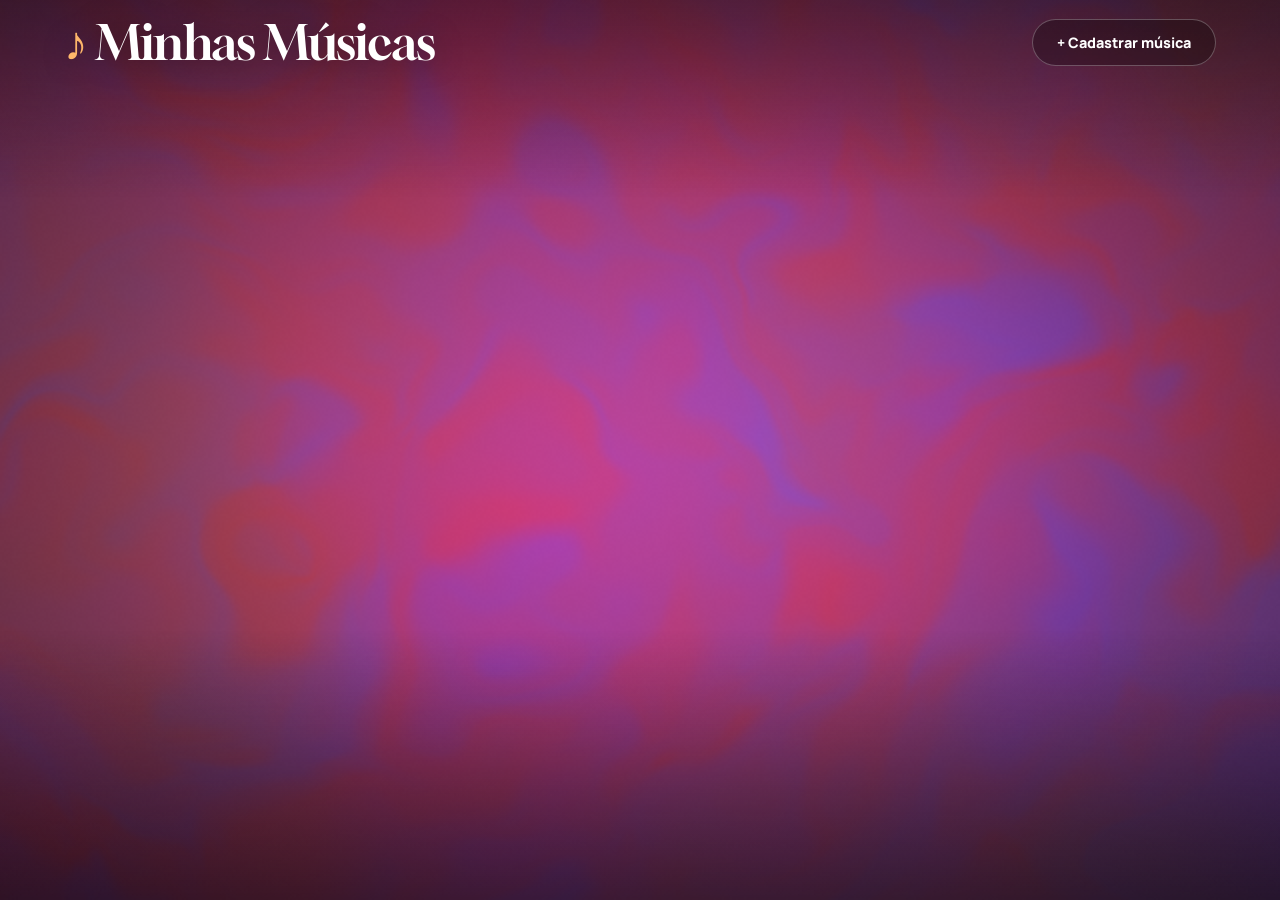
<file: index.html>
<!DOCTYPE html>
<html lang="pt-BR">
<head>
<meta charset="UTF-8">
<meta name="viewport" content="width=device-width, initial-scale=1.0">
<title>Minhas Músicas</title>
<link rel="stylesheet" href="index.css">
</head>
<body>
<canvas id="fundo"></canvas>
<header>
<h1>Minhas Músicas</h1>
<a href="cadastrar.html">Cadastrar música</a>
</header>
<main>
<section id="listaMusicas"></section>
</main>
<p id="avisoSom">🔊 Clique em qualquer lugar para ligar o som</p>
<div id="player">
<button id="fecharPlayer">×</button>
<div id="playerSpotify"></div>
</div>
<script src="capas.js"></script>
<script src="fundo.js"></script>
<script src="index.js"></script>
<script src="https://open.spotify.com/embed/iframe-api/v1" async></script>
</body>
</html>
</file>
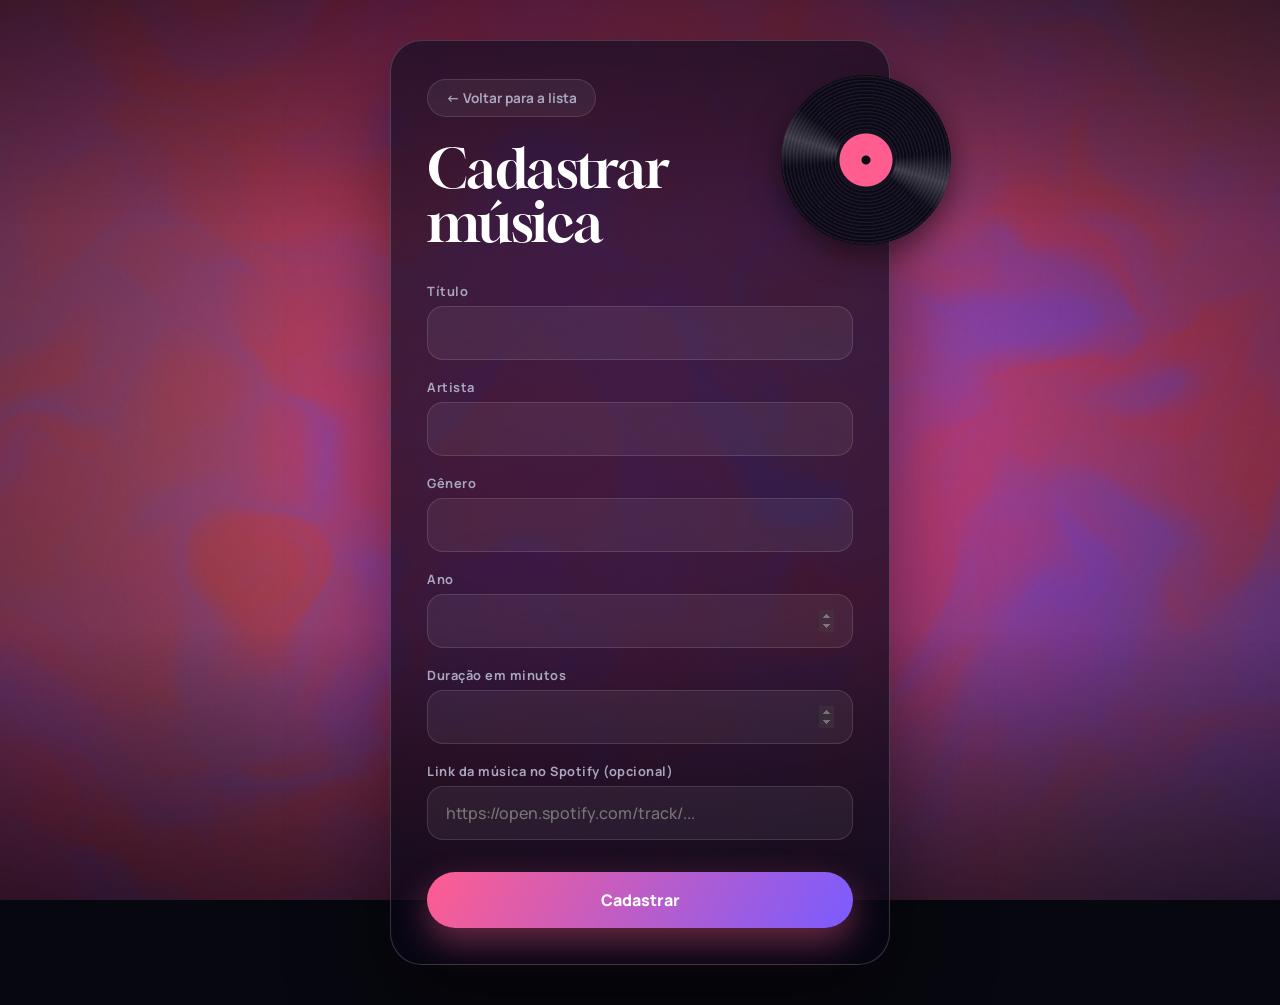
<file: cadastrar.html>
<!DOCTYPE html>
<html lang="pt-BR">
<head>
<meta charset="UTF-8">
<meta name="viewport" content="width=device-width, initial-scale=1.0">
<title>Cadastrar música - Minhas Músicas</title>
<link rel="stylesheet" href="cadastrar.css">
</head>
<body>
<canvas id="fundo"></canvas>
<main>
<a class="voltar" href="index.html">Voltar para a lista</a>
<h1>Cadastrar música</h1>
<label for="titulo">Título</label>
<input type="text" id="titulo">
<label for="artista">Artista</label>
<input type="text" id="artista">
<label for="genero">Gênero</label>
<input type="text" id="genero">
<label for="ano">Ano</label>
<input type="number" id="ano">
<label for="duracao">Duração em minutos</label>
<input type="number" id="duracao">
<label for="spotify">Link da música no Spotify (opcional)</label>
<input type="text" id="spotify" placeholder="https://open.spotify.com/track/...">
<button id="botaoCadastrar">Cadastrar</button>
</main>
<script src="capas.js"></script>
<script src="fundo.js"></script>
<script src="cadastrar.js"></script>
</body>
</html>
</file>
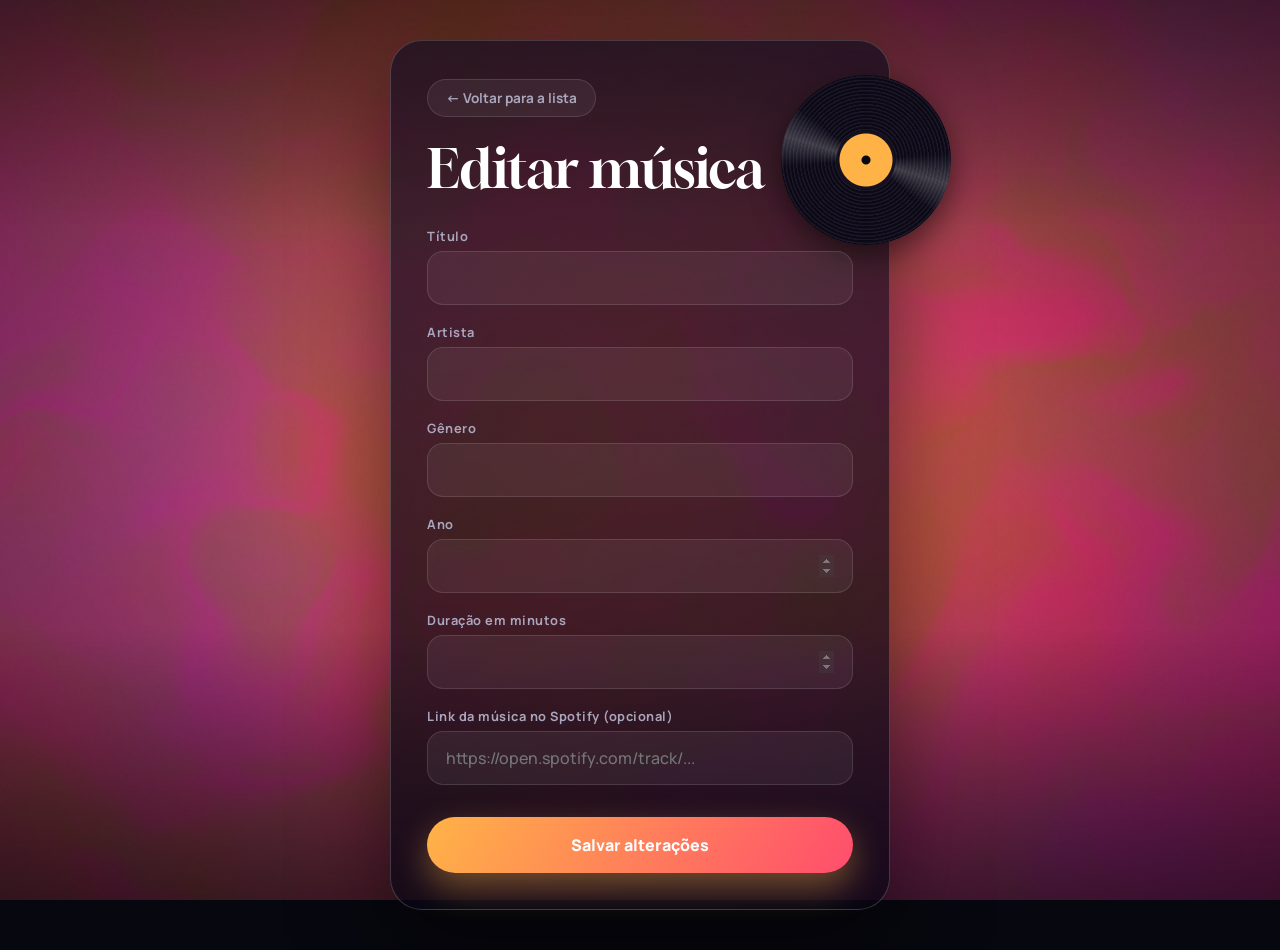
<file: editar.html>
<!DOCTYPE html>
<html lang="pt-BR">
<head>
<meta charset="UTF-8">
<meta name="viewport" content="width=device-width, initial-scale=1.0">
<title>Editar música - Minhas Músicas</title>
<link rel="stylesheet" href="editar.css">
</head>
<body>
<canvas id="fundo"></canvas>
<main>
<a class="voltar" href="index.html">Voltar para a lista</a>
<h1>Editar música</h1>
<label for="titulo">Título</label>
<input type="text" id="titulo">
<label for="artista">Artista</label>
<input type="text" id="artista">
<label for="genero">Gênero</label>
<input type="text" id="genero">
<label for="ano">Ano</label>
<input type="number" id="ano">
<label for="duracao">Duração em minutos</label>
<input type="number" id="duracao">
<label for="spotify">Link da música no Spotify (opcional)</label>
<input type="text" id="spotify" placeholder="https://open.spotify.com/track/...">
<button id="botaoSalvar">Salvar alterações</button>
</main>
<script src="capas.js"></script>
<script src="fundo.js"></script>
<script src="editar.js"></script>
</body>
</html>
</file>
<file: index.css>
@import url("https://fonts.googleapis.com/css2?family=Gloock&family=Manrope:wght@400;500;700;800&display=swap");

:root {
  --fundo: #07070f;
  --texto: #fbf9ff;
  --suave: rgba(255, 255, 255, .72);
  --c1: #ff5d8f;
  --c2: #7a5cff;
  --c3: #ffb86b;
  --largura: min(420px, 86vw);
  --capa: min(clamp(180px, calc(100vh - 520px), 340px), 62vw);
  --serif: "Gloock", Georgia, serif;
  --sans: "Manrope", system-ui, sans-serif;
  --mx: 0;
  --my: 0;
  color-scheme: dark;
}

* { box-sizing: border-box; margin: 0; padding: 0; }

::selection { background: #fff; color: #07070f; }

/* ---------- fundo ---------- */
body {
  min-height: 100vh;
  font-family: var(--sans);
  color: var(--texto);
  overflow-x: hidden;
  /* reserva para quando o navegador não tem WebGL */
  background:
    radial-gradient(circle at 20% 20%, rgba(255, 93, 143, .45), transparent 45%),
    radial-gradient(circle at 80% 30%, rgba(122, 92, 255, .45), transparent 45%),
    radial-gradient(circle at 50% 90%, rgba(255, 184, 107, .3), transparent 45%),
    var(--fundo);
  background-attachment: fixed;
}

#fundo {
  position: fixed;
  inset: 0;
  z-index: -2;
  width: 100%;
  height: 100%;
  display: block;
}

html::after {
  content: "";
  position: fixed;
  inset: 0;
  z-index: -1;
  pointer-events: none;
  background:
    linear-gradient(180deg, rgba(4, 4, 12, .35), transparent 22%, transparent 70%, rgba(4, 4, 12, .5));
}

/* ---------- topo ---------- */
header {
  position: relative;
  z-index: 5;
  display: flex;
  justify-content: space-between;
  align-items: center;
  gap: 16px;
  padding: 18px clamp(20px, 5vw, 64px) 0;
}

h1 {
  font-family: var(--serif);
  font-weight: 400;
  font-style: normal;
  font-size: clamp(2rem, 4.6vw, 3rem);
  letter-spacing: -.02em;
  line-height: 1;
  color: #fff;
  text-shadow: 0 2px 30px rgba(0, 0, 0, .35);
}

h1::before {
  content: "♪ ";
  font-style: normal;
  color: var(--c3);
}

header a {
  padding: 13px 24px;
  border-radius: 999px;
  font-weight: 800;
  font-size: .9rem;
  color: #fff;
  text-decoration: none;
  white-space: nowrap;
  background: rgba(0, 0, 0, .28);
  border: 1px solid rgba(255, 255, 255, .26);
  transition: background .3s, color .3s, transform .3s;
}

header a::before { content: "+ "; }

header a:hover {
  background: #fff;
  color: var(--fundo);
  transform: translateY(-2px);
}

/* ---------- carrossel ---------- */
main { padding: 4px 0 130px; }

#listaMusicas {
  anchor-name: --carrossel;
  counter-reset: faixa;
  display: flex;
  gap: 34px;
  overflow-x: auto;
  overflow-y: hidden;
  padding: 28px calc(50% - var(--largura) / 2) 18px;
  scroll-snap-type: x mandatory;
  scroll-padding-inline: calc(50% - var(--largura) / 2);
  scroll-behavior: smooth;
  overscroll-behavior-x: contain;
  scrollbar-width: none;
  scroll-marker-group: after;
}

#listaMusicas::-webkit-scrollbar { display: none; }

#listaMusicas::scroll-marker-group {
  display: flex;
  justify-content: center;
  gap: 10px;
  padding: 12px;
}

#listaMusicas::scroll-button(left),
#listaMusicas::scroll-button(right) {
  position: fixed;
  position-anchor: --carrossel;
  top: anchor(center);
  translate: 0 -50%;
  z-index: 30;
  width: 52px;
  height: 52px;
  display: grid;
  place-items: center;
  border: 1px solid rgba(255, 255, 255, .3);
  border-radius: 50%;
  font: 800 1rem var(--sans);
  color: #fff;
  background: rgba(0, 0, 0, .35);
  cursor: pointer;
  transition: background .25s, color .25s, scale .25s;
}

#listaMusicas::scroll-button(left)  { content: "←" / "Música anterior"; left: calc(anchor(left) + 18px); }
#listaMusicas::scroll-button(right) { content: "→" / "Próxima música"; right: calc(anchor(right) + 18px); }

#listaMusicas::scroll-button(left):hover,
#listaMusicas::scroll-button(right):hover { background: #fff; color: var(--fundo); scale: 1.08; }

#listaMusicas::scroll-button(left):disabled,
#listaMusicas::scroll-button(right):disabled { opacity: .18; cursor: default; }

/* ---------- uma paleta para cada música ---------- */
.musica:nth-child(6n+1) { --c1: #ff5d8f; --c2: #7a5cff; --c3: #ffb86b; }
.musica:nth-child(6n+2) { --c1: #19d3c5; --c2: #2f6bff; --c3: #a6ff7a; }
.musica:nth-child(6n+3) { --c1: #ffb347; --c2: #ff4d6d; --c3: #8a5cff; }
.musica:nth-child(6n+4) { --c1: #b36bff; --c2: #ff5db1; --c3: #4de1ff; }
.musica:nth-child(6n+5) { --c1: #3df5a3; --c2: #00a3ff; --c3: #ffe45e; }
.musica:nth-child(6n)   { --c1: #ff4b4b; --c2: #ff9a3d; --c3: #c15cff; }

/* ---------- cartão: capa gigante + vinil ---------- */
.musica {
  counter-increment: faixa;
  position: relative;
  isolation: isolate;
  flex: 0 0 var(--largura);
  padding: calc(var(--capa) + 46px) 6px 14px;
  display: flex;
  flex-direction: column;
  align-items: center;
  text-align: center;
  scroll-snap-align: center;
  scroll-snap-stop: always;
}

/* capa do álbum desenhada em CSS */
.musica::before {
  content: counter(faixa, decimal-leading-zero);
  position: absolute;
  z-index: 1;
  top: 12px;
  left: 50%;
  width: var(--capa);
  height: var(--capa);
  margin-left: calc(var(--capa) / -2);
  display: flex;
  align-items: flex-end;
  padding: 0 0 14px 22px;
  border-radius: 26px;
  font: normal 400 calc(var(--capa) * .17)/1 var(--serif);
  color: rgba(255, 255, 255, .95);
  background:
    linear-gradient(118deg, rgba(255, 255, 255, .42), transparent 34%),
    radial-gradient(circle at 50% 44%, #fff 0 3%, var(--c3) 3.5% 25%, transparent 25.5%),
    repeating-radial-gradient(circle at 50% 44%, rgba(255, 255, 255, .22) 0 2px, transparent 2px 26px),
    radial-gradient(circle at 50% 120%, rgba(0, 0, 0, .55), transparent 62%),
    linear-gradient(155deg, var(--c1), var(--c2));
  box-shadow: 0 40px 80px rgba(0, 0, 0, .55), inset 0 0 0 1px rgba(255, 255, 255, .3);
  transition: transform .25s ease-out;
}

/* a capa inclina para onde o mouse está */
.musica:hover::before {
  transform: perspective(900px) rotateY(calc(var(--mx) * 11deg)) rotateX(calc(var(--my) * -11deg)) scale(1.03);
}

/* vinil atrás da capa */
.musica::after {
  content: "";
  position: absolute;
  z-index: 0;
  top: calc(12px + var(--capa) * .065);
  left: 50%;
  width: calc(var(--capa) * .87);
  height: calc(var(--capa) * .87);
  margin-left: calc(var(--capa) * -.435);
  border-radius: 50%;
  background:
    radial-gradient(circle, #07070f 0 5px, var(--c3) 6px 36px, #15111f 37px 40px, transparent 41px),
    conic-gradient(from 20deg, transparent 0 18%, rgba(255, 255, 255, .22) 24%, transparent 30% 68%, rgba(255, 255, 255, .22) 74%, transparent 80%),
    repeating-radial-gradient(circle, #0b0914 0 1.5px, #1b1628 2.5px 3.5px);
  box-shadow: 0 16px 40px rgba(0, 0, 0, .5);
  translate: 62px 0;
  transition: translate .8s cubic-bezier(.2, .8, .2, 1);
  animation: gira 7s linear infinite paused;
}

.musica:hover::after {
  translate: 90px 0;
  animation-play-state: running;
}

@keyframes gira { to { transform: rotate(360deg); } }

/* ---------- textos ---------- */
.musica h2 {
  font-family: var(--serif);
  font-weight: 400;
  font-size: clamp(1.9rem, min(7.4vw, 5.8vh), 3.9rem);
  line-height: .95;
  letter-spacing: -.01em;
  text-wrap: balance;
  margin-bottom: 10px;
  color: #fff;
  text-shadow: 0 4px 40px rgba(0, 0, 0, .4);
}

.artista {
  margin-bottom: 14px;
  font-weight: 800;
  font-size: 1.1rem;
  color: #fff;
  opacity: .92;
}

.detalhes {
  margin-bottom: 16px;
  padding: 8px 18px;
  border-radius: 999px;
  font-size: .82rem;
  font-weight: 700;
  letter-spacing: .03em;
  color: var(--suave);
  background: rgba(0, 0, 0, .3);
  border: 1px solid rgba(255, 255, 255, .2);
}

.acoes {
  display: flex;
  flex-wrap: wrap;
  justify-content: center;
  gap: 10px;
  margin-top: auto;
}

.tocar,
.editar,
.apagar {
  padding: 14px 24px;
  border-radius: 999px;
  font: 800 .92rem var(--sans);
  text-decoration: none;
  cursor: pointer;
  transition: transform .25s, background .25s, color .25s, border-color .25s;
}

.tocar {
  color: var(--fundo);
  background: #fff;
  border: 1px solid #fff;
  padding-inline: 30px;
}

.editar {
  color: #fff;
  background: rgba(255, 255, 255, .14);
  border: 1px solid rgba(255, 255, 255, .3);
}

.apagar {
  color: rgba(255, 255, 255, .85);
  background: transparent;
  border: 1px solid rgba(255, 255, 255, .26);
}

.tocar:hover { transform: translateY(-3px) scale(1.03); background: var(--c3); border-color: var(--c3); }
.editar:hover { transform: translateY(-3px); background: rgba(255, 255, 255, .26); }

.apagar:hover {
  transform: translateY(-3px);
  color: #fff;
  background: rgba(255, 60, 90, .45);
  border-color: rgba(255, 120, 140, .9);
}

.tocar:active,
.editar:active,
.apagar:active { transform: scale(.95); }

/* ---------- bolinhas ---------- */
.musica::scroll-marker {
  content: "";
  width: 8px;
  height: 8px;
  border-radius: 999px;
  background: rgba(255, 255, 255, .35);
  transition: width .4s cubic-bezier(.2, .8, .2, 1), background .4s;
}

.musica::scroll-marker:target-current {
  width: 30px;
  background: #fff;
}

/* ---------- profundidade ao rolar (Chrome/Edge) ---------- */
@supports (animation-timeline: view()) {
  .musica {
    animation: profundidade linear both;
    animation-timeline: view(inline);
    animation-range: cover;
  }
}

@keyframes profundidade {
  0%   { scale: .8; opacity: .3; }
  38%  { scale: 1;  opacity: 1; }
  62%  { scale: 1;  opacity: 1; }
  100% { scale: .8; opacity: .3; }
}

/* ---------- player do Spotify ---------- */
#player {
  position: fixed;
  left: 50%;
  bottom: 16px;
  z-index: 40;
  width: min(640px, 94vw);
  padding: 12px;
  border-radius: 24px;
  background: rgba(12, 10, 22, .92);
  border: 1px solid rgba(255, 255, 255, .16);
  box-shadow: 0 24px 70px rgba(0, 0, 0, .65);
  translate: -50% 150%;
  opacity: 0;
  pointer-events: none;
  transition: translate .6s cubic-bezier(.2, .8, .2, 1), opacity .4s;
}

#player.aberto {
  translate: -50% 0;
  opacity: 1;
  pointer-events: auto;
}

#player iframe {
  display: block;
  border-radius: 14px;
  color-scheme: light;
}

#fecharPlayer {
  position: absolute;
  top: -14px;
  right: 16px;
  width: 30px;
  height: 30px;
  border: none;
  border-radius: 50%;
  font: 800 1rem/1 var(--sans);
  color: var(--fundo);
  background: #fff;
  cursor: pointer;
}

@media (max-width: 560px) {
  header a { padding: 11px 16px; }
}

@media (prefers-reduced-motion: reduce) {
  *, *::before, *::after { animation: none !important; transition: none !important; scroll-behavior: auto !important; }
}

/* ---------- capa de verdade do álbum ---------- */
.musica.com-capa::before {
  content: "";
  background:
    linear-gradient(118deg, rgba(255, 255, 255, .2), transparent 30%),
    var(--arte) center / cover no-repeat,
    var(--c2);
}

/* a música aberta (no centro) ganha um brilho da cor da capa */
.musica.central::before {
  box-shadow:
    0 40px 90px rgba(0, 0, 0, .55),
    0 0 110px color-mix(in srgb, var(--c1) 55%, transparent),
    inset 0 0 0 1px rgba(255, 255, 255, .25);
}

.musica.central::after { translate: 84px 0; }

/* tocando: o vinil sai e gira, a capa respira */
body.tocando .musica.central::before { animation: respira 2.6s ease-in-out infinite alternate; }

body.tocando .musica.central::after {
  translate: 104px 0;
  animation-play-state: running;
}

@keyframes respira { to { scale: 1.035; } }

/* ---------- aviso de som + player compacto ---------- */
#avisoSom {
  position: fixed;
  left: 50%;
  top: 18px;
  z-index: 45;
  translate: -50% -12px;
  padding: 12px 22px;
  border-radius: 999px;
  font: 800 .9rem var(--sans);
  white-space: nowrap;
  color: var(--fundo);
  background: #fff;
  box-shadow: 0 14px 40px rgba(0, 0, 0, .45);
  opacity: 0;
  pointer-events: none;
  transition: opacity .4s, translate .5s cubic-bezier(.2, .8, .2, 1);
}

#avisoSom.visivel {
  opacity: 1;
  translate: -50% 0;
}

#player {
  padding: 8px;
  border-radius: 20px;
}

@media (max-width: 560px) {
  #avisoSom { top: 68px; font-size: .8rem; }
}

/* o texto fica acima da sombra da capa */
.musica h2,
.artista,
.detalhes,
.acoes {
  position: relative;
  z-index: 2;
}

/* ---------- celular: sem setas (arrasta com o dedo) ---------- */
@media (max-width: 560px) {
  h1 { font-size: 1.55rem; white-space: nowrap; }
  header { padding-inline: 14px; gap: 10px; }
  header a { font-size: .78rem; padding: 10px 14px; }
  #listaMusicas::scroll-button(left),
  #listaMusicas::scroll-button(right) { display: none; }
}
</file>
<file: cadastrar.css>
@import url("https://fonts.googleapis.com/css2?family=Gloock&family=Manrope:wght@400;500;700;800&display=swap");

:root {
  --fundo: #07070f;
  --texto: #f5f3fb;
  --suave: #a9a6bd;
  --c1: #ff5d8f;
  --c2: #7a5cff;
  --c3: #ffb86b;
  --serif: "Gloock", Georgia, serif;
  --sans: "Manrope", system-ui, sans-serif;
  color-scheme: dark;
}

* { box-sizing: border-box; margin: 0; padding: 0; }

::selection { background: #fff; color: #07070f; }

/* ---------- fundo: luzes que flutuam bem devagar ---------- */
body {
  min-height: 100vh;
  display: grid;
  place-items: center;
  padding: 40px 16px;
  font-family: var(--sans);
  color: var(--texto);
  background:
    radial-gradient(circle at 20% 25%, color-mix(in srgb, var(--c1) 45%, transparent), transparent 45%),
    radial-gradient(circle at 80% 30%, color-mix(in srgb, var(--c2) 45%, transparent), transparent 45%),
    var(--fundo);
  background-attachment: fixed;
  overflow-x: hidden;
  position: relative;
}

#fundo {
  position: fixed;
  inset: 0;
  z-index: -2;
  width: 100%;
  height: 100%;
  display: block;
}

html::after {
  content: "";
  position: fixed;
  inset: 0;
  z-index: -1;
  pointer-events: none;
  background: linear-gradient(180deg, rgba(4, 4, 12, .35), transparent 25%, transparent 70%, rgba(4, 4, 12, .5));
}

/* ---------- cartão ---------- */
main {
  position: relative;
  isolation: isolate;
  width: min(500px, 100%);
  display: flex;
  flex-direction: column;
  gap: 6px;
  padding: 38px 36px 36px;
  border-radius: 32px;
  background: linear-gradient(170deg, rgba(16, 12, 34, .66), rgba(8, 6, 20, .74));
  border: 1px solid rgba(255, 255, 255, .18);
  box-shadow: 0 40px 90px rgba(0, 0, 0, .5);
  animation: entra .8s cubic-bezier(.2, .8, .2, 1) both;
}

@keyframes entra { from { opacity: 0; translate: 0 30px; } }

/* disco decorativo no canto */
main::after {
  content: "";
  position: absolute;
  z-index: -1;
  right: -62px;
  top: 34px;
  width: 170px;
  height: 170px;
  border-radius: 50%;
  background:
    radial-gradient(circle, var(--fundo) 0 4px, var(--c1) 5px 26px, #15111f 27px 29px, transparent 30px),
    conic-gradient(from 20deg, transparent 0 18%, rgba(255, 255, 255, .2) 24%, transparent 30% 68%, rgba(255, 255, 255, .2) 74%, transparent 80%),
    repeating-radial-gradient(circle, #0b0914 0 1.5px, #1b1628 2.5px 3.5px);
  box-shadow: 0 10px 30px rgba(0, 0, 0, .5);
  animation: gira 12s linear infinite;
}

@keyframes gira { to { transform: rotate(360deg); } }

.voltar {
  width: fit-content;
  margin-bottom: 18px;
  padding: 9px 18px;
  border-radius: 999px;
  font-size: .85rem;
  font-weight: 700;
  color: var(--suave);
  text-decoration: none;
  background: rgba(255, 255, 255, .06);
  border: 1px solid rgba(255, 255, 255, .12);
  transition: color .3s, background .3s, transform .3s;
}

.voltar::before { content: "← "; }

.voltar:hover {
  color: var(--fundo);
  background: #fff;
  transform: translateX(-3px);
}

h1 {
  margin-bottom: 14px;
  font-family: var(--serif);
  font-weight: 400;
  font-style: normal;
  font-size: clamp(2.4rem, 7vw, 3.4rem);
  letter-spacing: -.01em;
  line-height: 1;
  color: #fff;
}

label {
  margin-top: 12px;
  font-size: .8rem;
  font-weight: 700;
  letter-spacing: .04em;
  color: var(--suave);
  transition: color .3s;
}

label:has(+ input:focus) { color: #fff; }

input {
  width: 100%;
  padding: 15px 18px;
  font: 500 1rem var(--sans);
  color: #fff;
  background: rgba(255, 255, 255, .06);
  border: 1px solid rgba(255, 255, 255, .12);
  border-radius: 16px;
  outline: none;
  transition: border-color .3s, background .3s, box-shadow .3s;
}

input:hover { border-color: rgba(255, 255, 255, .26); }

input:focus {
  border-color: var(--c1);
  background: rgba(255, 255, 255, .09);
  box-shadow: 0 0 0 4px color-mix(in srgb, var(--c1) 22%, transparent);
}

input::-webkit-inner-spin-button { opacity: .35; }

button {
  margin-top: 26px;
  padding: 17px;
  font: 800 1rem var(--sans);
  color: #fff;
  border: none;
  border-radius: 999px;
  cursor: pointer;
  background: linear-gradient(120deg, var(--c1), var(--c2));
  box-shadow: 0 14px 34px color-mix(in srgb, var(--c1) 40%, transparent);
  transition: transform .25s, box-shadow .25s, filter .25s;
}

button:hover {
  transform: translateY(-3px);
  filter: brightness(1.1);
  box-shadow: 0 20px 44px color-mix(in srgb, var(--c1) 55%, transparent);
}

button:active { transform: scale(.97); }

@media (max-width: 480px) {
  main { padding: 30px 20px 26px; }
  main::after { display: none; }
}

@media (prefers-reduced-motion: reduce) {
  *, *::before, *::after { animation: none !important; transition: none !important; }
}
</file>
<file: editar.css>
@import url("https://fonts.googleapis.com/css2?family=Gloock&family=Manrope:wght@400;500;700;800&display=swap");

:root {
  --fundo: #07070f;
  --texto: #f5f3fb;
  --suave: #a9a6bd;
  --c1: #ffb347;
  --c2: #ff4d6d;
  --c3: #8a5cff;
  --serif: "Gloock", Georgia, serif;
  --sans: "Manrope", system-ui, sans-serif;
  color-scheme: dark;
}

* { box-sizing: border-box; margin: 0; padding: 0; }

::selection { background: #fff; color: #07070f; }

/* ---------- fundo: luzes que flutuam bem devagar ---------- */
body {
  min-height: 100vh;
  display: grid;
  place-items: center;
  padding: 40px 16px;
  font-family: var(--sans);
  color: var(--texto);
  background:
    radial-gradient(circle at 20% 25%, color-mix(in srgb, var(--c1) 45%, transparent), transparent 45%),
    radial-gradient(circle at 80% 30%, color-mix(in srgb, var(--c2) 45%, transparent), transparent 45%),
    var(--fundo);
  background-attachment: fixed;
  overflow-x: hidden;
  position: relative;
}

#fundo {
  position: fixed;
  inset: 0;
  z-index: -2;
  width: 100%;
  height: 100%;
  display: block;
}

html::after {
  content: "";
  position: fixed;
  inset: 0;
  z-index: -1;
  pointer-events: none;
  background: linear-gradient(180deg, rgba(4, 4, 12, .35), transparent 25%, transparent 70%, rgba(4, 4, 12, .5));
}

/* ---------- cartão ---------- */
main {
  position: relative;
  isolation: isolate;
  width: min(500px, 100%);
  display: flex;
  flex-direction: column;
  gap: 6px;
  padding: 38px 36px 36px;
  border-radius: 32px;
  background: linear-gradient(170deg, rgba(16, 12, 34, .66), rgba(8, 6, 20, .74));
  border: 1px solid rgba(255, 255, 255, .18);
  box-shadow: 0 40px 90px rgba(0, 0, 0, .5);
  animation: entra .8s cubic-bezier(.2, .8, .2, 1) both;
}

@keyframes entra { from { opacity: 0; translate: 0 30px; } }

/* disco decorativo no canto */
main::after {
  content: "";
  position: absolute;
  z-index: -1;
  right: -62px;
  top: 34px;
  width: 170px;
  height: 170px;
  border-radius: 50%;
  background:
    radial-gradient(circle, var(--fundo) 0 4px, var(--c1) 5px 26px, #15111f 27px 29px, transparent 30px),
    conic-gradient(from 20deg, transparent 0 18%, rgba(255, 255, 255, .2) 24%, transparent 30% 68%, rgba(255, 255, 255, .2) 74%, transparent 80%),
    repeating-radial-gradient(circle, #0b0914 0 1.5px, #1b1628 2.5px 3.5px);
  box-shadow: 0 10px 30px rgba(0, 0, 0, .5);
  animation: gira 12s linear infinite;
}

@keyframes gira { to { transform: rotate(360deg); } }

.voltar {
  width: fit-content;
  margin-bottom: 18px;
  padding: 9px 18px;
  border-radius: 999px;
  font-size: .85rem;
  font-weight: 700;
  color: var(--suave);
  text-decoration: none;
  background: rgba(255, 255, 255, .06);
  border: 1px solid rgba(255, 255, 255, .12);
  transition: color .3s, background .3s, transform .3s;
}

.voltar::before { content: "← "; }

.voltar:hover {
  color: var(--fundo);
  background: #fff;
  transform: translateX(-3px);
}

h1 {
  margin-bottom: 14px;
  font-family: var(--serif);
  font-weight: 400;
  font-style: normal;
  font-size: clamp(2.4rem, 7vw, 3.4rem);
  letter-spacing: -.01em;
  line-height: 1;
  color: #fff;
}

label {
  margin-top: 12px;
  font-size: .8rem;
  font-weight: 700;
  letter-spacing: .04em;
  color: var(--suave);
  transition: color .3s;
}

label:has(+ input:focus) { color: #fff; }

input {
  width: 100%;
  padding: 15px 18px;
  font: 500 1rem var(--sans);
  color: #fff;
  background: rgba(255, 255, 255, .06);
  border: 1px solid rgba(255, 255, 255, .12);
  border-radius: 16px;
  outline: none;
  transition: border-color .3s, background .3s, box-shadow .3s;
}

input:hover { border-color: rgba(255, 255, 255, .26); }

input:focus {
  border-color: var(--c1);
  background: rgba(255, 255, 255, .09);
  box-shadow: 0 0 0 4px color-mix(in srgb, var(--c1) 22%, transparent);
}

input::-webkit-inner-spin-button { opacity: .35; }

button {
  margin-top: 26px;
  padding: 17px;
  font: 800 1rem var(--sans);
  color: #fff;
  border: none;
  border-radius: 999px;
  cursor: pointer;
  background: linear-gradient(120deg, var(--c1), var(--c2));
  box-shadow: 0 14px 34px color-mix(in srgb, var(--c1) 40%, transparent);
  transition: transform .25s, box-shadow .25s, filter .25s;
}

button:hover {
  transform: translateY(-3px);
  filter: brightness(1.1);
  box-shadow: 0 20px 44px color-mix(in srgb, var(--c1) 55%, transparent);
}

button:active { transform: scale(.97); }

@media (max-width: 480px) {
  main { padding: 30px 20px 26px; }
  main::after { display: none; }
}

@media (prefers-reduced-motion: reduce) {
  *, *::before, *::after { animation: none !important; transition: none !important; }
}
</file>
